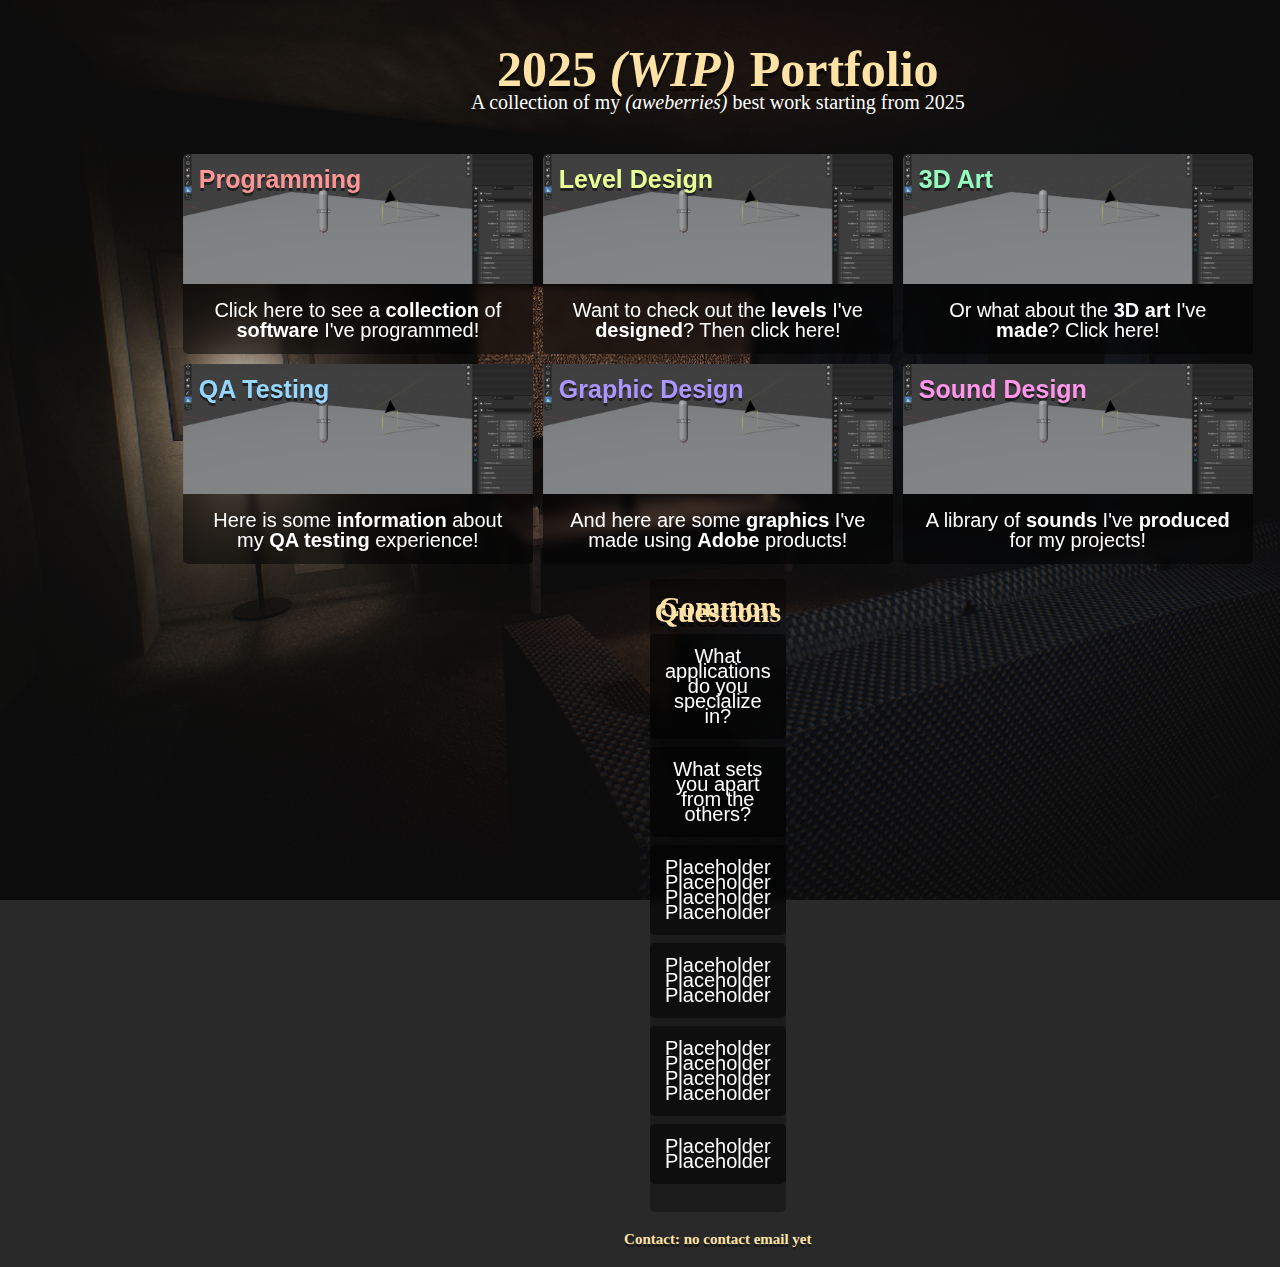
<file: index.html>
<!DOCTYPE html>
<html lang="en">
    <head>
        <link rel="stylesheet" type="text/css" href="style.css">
        <title>aweberries 2025 Portfolio</title>
    </head>
    <body>
        <section>
            <div class="introduction">
                <h1 class="introduction-title">2025 <i>(WIP)</i> Portfolio</h1>
                <p1 class="introduction-description">A collection of my <i>(aweberries)</i> best work starting from 2025</p1>
            </div>

            <div class="full-portfolio">
                <div class="portfolio-grid">
                    <a href="pages/programming.html">
                        <button class="card">
                            <img src="images/Screenshot 2025-01-08 123438.png" class="card-image">
    
                            <div class="card-content">
                                <h1 class="card-header" style="color: rgb(255, 150, 150);">Programming</h1>
                                <p class="card-paragraph">Click here to see a <b>collection</b> of <b>software</b> I've programmed!</p>
                            </div>
                        </button>
                    </a>
                    <a href="pages/level_design.html">
                        <button class="card">
                            <img src="images/Screenshot 2025-01-08 123438.png" class="card-image">
    
                            <div class="card-content">
                                <h1 class="card-header" style="color: rgb(232, 255, 150);">Level Design</h1>
                                <p class="card-paragraph">Want to check out the <b>levels</b> I've <b>designed</b>? Then click here!</p>
                            </div>
                        </button>
                    </a>
                    <a href="pages/3d_art.html">
                        <button class="card">
                            <img src="images/Screenshot 2025-01-08 123438.png" class="card-image">
    
                            <div class="card-content">
                                <h1 class="card-header" style="color: rgb(150, 255, 192);">3D Art</h1>
                                <p class="card-paragraph">Or what about the <b>3D art</b> I've <b>made</b>? Click here!</p>
                            </div>
                        </button>
                    </a>
                    <a href="pages/qa_testing.html">
                        <button class="card">
                            <img src="images/Screenshot 2025-01-08 123438.png" class="card-image">
    
                            <div class="card-content">
                                <h1 class="card-header" style="color: rgb(150, 215, 255);">QA Testing</h1>
                                <p class="card-paragraph">Here is some <b>information</b> about my <b>QA testing</b> experience!</p>
                            </div>
                        </button>
                    </a>
                    <a href="pages/graphic_design.html">
                        <button class="card">
                            <img src="images/Screenshot 2025-01-08 123438.png" class="card-image">
    
                            <div class="card-content">
                                <h1 class="card-header" style="color: rgb(171, 150, 255);">Graphic Design</h1>
                                <p class="card-paragraph">And here are some <b>graphics</b> I've made using <b>Adobe</b> products!</p>
                            </div>
                        </button>
                    </a>
                    <a href="pages/sound_design.html">
                        <button class="card">
                            <img src="images/Screenshot 2025-01-08 123438.png" class="card-image">
    
                            <div class="card-content">
                                <h1 class="card-header" style="color: rgb(255, 150, 236);">Sound Design</h1>
                                <p class="card-paragraph">A library of <b>sounds</b> I've <b>produced</b> for my projects!</p>
                            </div>
                        </button>
                    </a>
                </div>
            </div>

            <div class="about-me">
                <h1 class="about-me-header">Common Questions</h1>
                <button>What applications do you specialize in?</button>
                <button>What sets you apart from the others?</button>
                <button>Placeholder Placeholder Placeholder Placeholder</button>
                <button>Placeholder Placeholder Placeholder</button>
                <button>Placeholder Placeholder Placeholder Placeholder</button>
                <button>Placeholder Placeholder</button>
            </div>

            <div class="end">
                <p1><b>Contact: no contact email yet</b></p1>
            </div>
        </section>
    </body>
</html>
</file>
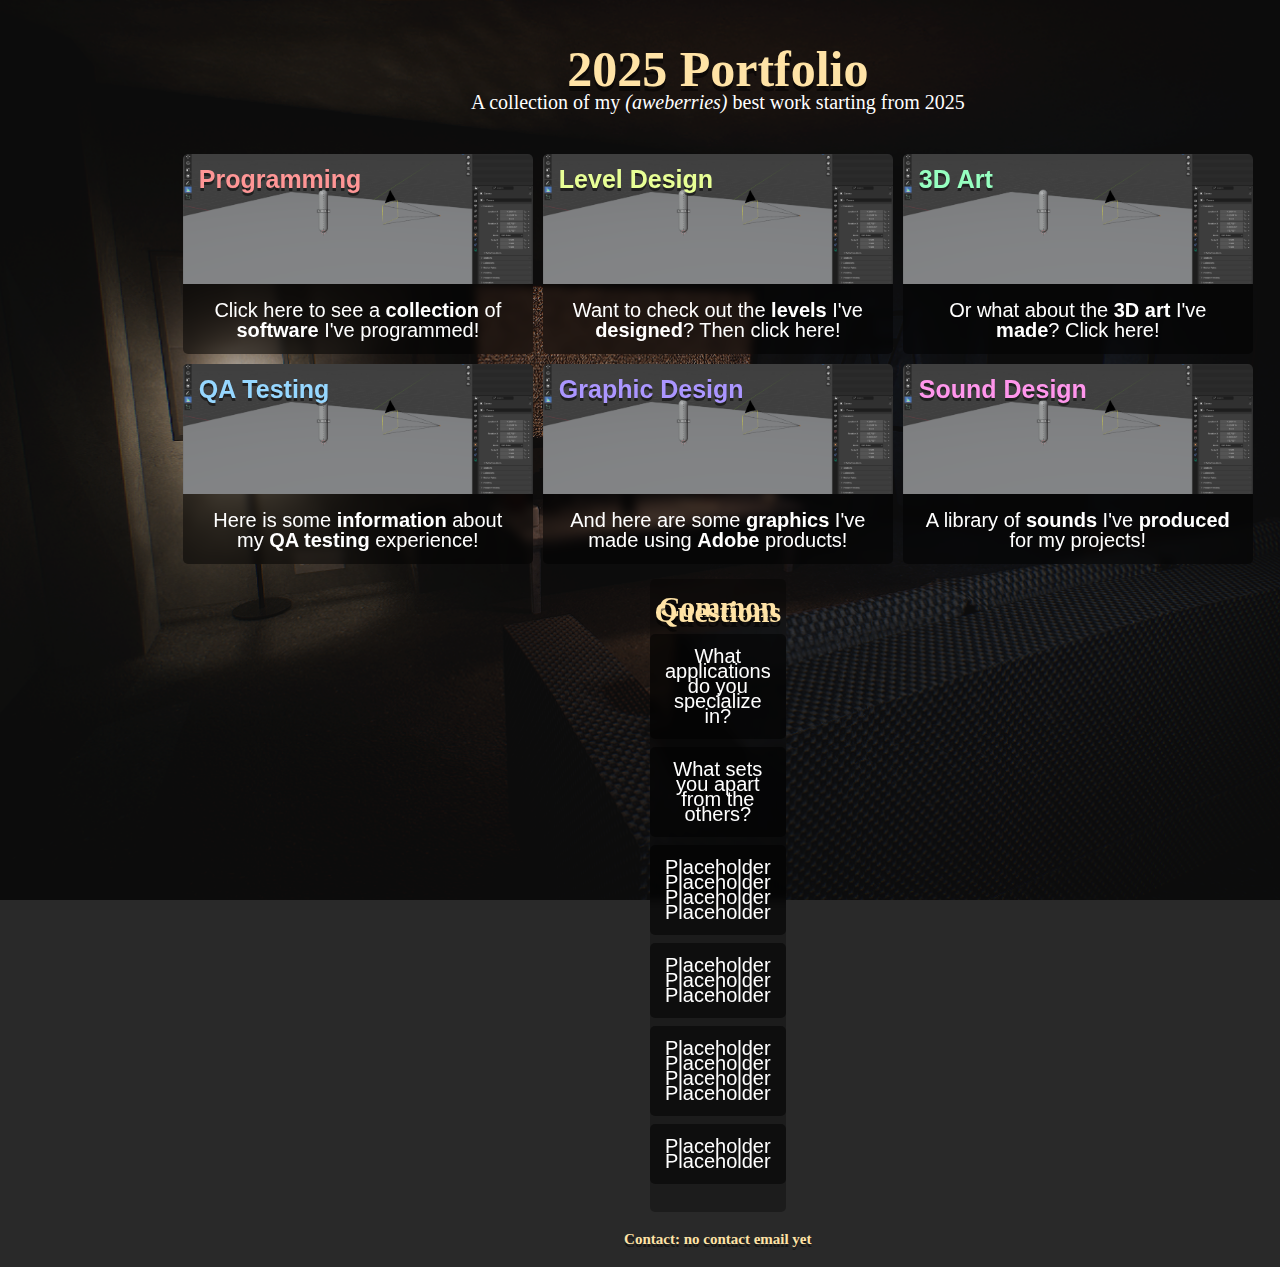
<file: pages/index/index.html>
<!DOCTYPE html>
<html lang="en">
    <head>
        <link rel="stylesheet" type="text/css" href="style.css">
        <title>aweberries 2025 Portfolio</title>
    </head>
    <body>
        <section>
            <div class="introduction">
                <h1 class="introduction-title">2025 Portfolio</h1>
                <p1 class="introduction-description">A collection of my <i>(aweberries)</i> best work starting from 2025</p1>
            </div>

            <div class="full-portfolio">
                <div class="portfolio-grid">
                    <a href="/pages/programming/programming.html">
                        <button class="card">
                            <img src="/images/Screenshot 2025-01-08 123438.png" class="card-image">
    
                            <div class="card-content">
                                <h1 class="card-header" style="color: rgb(255, 150, 150);">Programming</h1>
                                <p class="card-paragraph">Click here to see a <b>collection</b> of <b>software</b> I've programmed!</p>
                            </div>
                        </button>
                    </a>
                    <a href="/pages/level_design/level_design.html">
                        <button class="card">
                            <img src="/images/Screenshot 2025-01-08 123438.png" class="card-image">
    
                            <div class="card-content">
                                <h1 class="card-header" style="color: rgb(232, 255, 150);">Level Design</h1>
                                <p class="card-paragraph">Want to check out the <b>levels</b> I've <b>designed</b>? Then click here!</p>
                            </div>
                        </button>
                    </a>
                    <a href="/pages/3d_art/3d_art.html">
                        <button class="card">
                            <img src="/images/Screenshot 2025-01-08 123438.png" class="card-image">
    
                            <div class="card-content">
                                <h1 class="card-header" style="color: rgb(150, 255, 192);">3D Art</h1>
                                <p class="card-paragraph">Or what about the <b>3D art</b> I've <b>made</b>? Click here!</p>
                            </div>
                        </button>
                    </a>
                    <a href="/pages/qa_testing/qa_testing.html">
                        <button class="card">
                            <img src="/images/Screenshot 2025-01-08 123438.png" class="card-image">
    
                            <div class="card-content">
                                <h1 class="card-header" style="color: rgb(150, 215, 255);">QA Testing</h1>
                                <p class="card-paragraph">Here is some <b>information</b> about my <b>QA testing</b> experience!</p>
                            </div>
                        </button>
                    </a>
                    <a href="/pages/graphic_design/graphic_design.html">
                        <button class="card">
                            <img src="/images/Screenshot 2025-01-08 123438.png" class="card-image">
    
                            <div class="card-content">
                                <h1 class="card-header" style="color: rgb(171, 150, 255);">Graphic Design</h1>
                                <p class="card-paragraph">And here are some <b>graphics</b> I've made using <b>Adobe</b> products!</p>
                            </div>
                        </button>
                    </a>
                    <a href="/pages/sound_design/sound_design.html">
                        <button class="card">
                            <img src="/images/Screenshot 2025-01-08 123438.png" class="card-image">
    
                            <div class="card-content">
                                <h1 class="card-header" style="color: rgb(255, 150, 236);">Sound Design</h1>
                                <p class="card-paragraph">A library of <b>sounds</b> I've <b>produced</b> for my projects!</p>
                            </div>
                        </button>
                    </a>
                </div>
            </div>

            <div class="about-me">
                <h1 class="about-me-header">Common Questions</h1>
                <button>What applications do you specialize in?</button>
                <button>What sets you apart from the others?</button>
                <button>Placeholder Placeholder Placeholder Placeholder</button>
                <button>Placeholder Placeholder Placeholder</button>
                <button>Placeholder Placeholder Placeholder Placeholder</button>
                <button>Placeholder Placeholder</button>
            </div>

            <div class="end">
                <p1><b>Contact: no contact email yet</b></p1>
            </div>
        </section>
    </body>
</html>
</file>
<file: style.css>
body {
    font-family: Segoe UI;
    margin: 0;
    background: rgb(41, 41, 41);
}

section {
    height: fit-content;
    display: grid;
    position: relative;
}

section::before {
    content: "";
    position: absolute;
    inset: 0;

    background-image: url(images/HighresScreenshot00004.png);
    background-size: cover;
    background-position: center;
    background-attachment: fixed;

    opacity: 0.7;
}

/* Introduction */

.introduction {
    padding: 35px;
    isolation: isolate;

    text-align: center;
    line-height: 0;
}

.introduction-title {
    font-size: 50px;

    color: rgb(255, 227, 166);
    text-shadow: 0 5px 0 #0000007e;
}

.introduction-description {
    font-size: 20px;

    color: white;
}

/* Portfolio */

.portfolio-grid {
    padding: 15px;

    display: grid;
    grid-template-columns: 1fr;
    gap: 10px;

    @media (min-width: 450px) {
        grid-template-columns: repeat(3, minmax(150px, max-content));
        justify-content: center;
    };
}

.card {
    height: 200px;
    width: 350px;
    position: relative;
    isolation: isolate;

    border: none;
    border-radius: 5px;

    background-color: rgba(0, 0, 0, 0.5);
    transition: all 0.2s ease-out;
    backdrop-filter: blur(4px);
}

.card-content {
    padding: 10px;

    font-size: 20px;
    text-align: center;
    line-height: 20px;

    color: rgb(255, 255, 255);
}

.card-image {
    width: 100%;
    height: 65%;
    position: absolute;

    /* Not sure if there's a better way of centering the images */

    margin-left: -50%;
    margin-top: -5px;
    object-fit: cover;

    opacity: 1;
    border-radius: 5px 5px 0 0;
    transition: all 0.2s ease-out;
}

.card-header {
    font-size: 25px;
    text-align: left;

    margin: 0;
    isolation: isolate;

    text-shadow: 0 3px 0 #0000007e;
}

.card-paragraph {
    font-size: 20px;
    
    margin: 111px 0 0 0;
    isolation: isolate;
}

.card:hover {
    box-shadow: 0 0 10px;
    background-color: rgba(0, 0, 0, 0.75);

    .card-image {
        opacity: 1;
    };
}

/* About Me */

.about-me {
    padding: 5px 0 20px 0;
    isolation: isolate;
    
    margin: 0 650px 0 650px;
    border-radius: 5px;

    background-color: #0000004f;
    backdrop-filter: blur(4px);
    
}
.about-me > h1 {
    font-size: 30px;
    text-align: center;
    line-height: 5px;

    color: rgb(255, 227, 166);
    text-shadow: 0 5px 0 #0000007e;
}

.about-me > button {
    padding: 15px;

    font-size: 20px;
    line-height: 15px;

    display: grid;
    margin: auto auto 8px auto;
    border: none;
    border-radius: 5px;

    color: rgb(255, 255, 255);
    background-color: rgba(0, 0, 0, 0.5);
}

/* Bottom */

.end {
    padding: 15px;
    isolation: isolate;

    font-size: 15px;
    text-align: center;
    line-height: 25px;

    color: rgb(255, 227, 166);
    text-shadow: 0 3px 0 #0000007e;
}
</file>
<file: pages/index/style.css>
body {
    font-family: Segoe UI;
    margin: 0;
    background: rgb(41, 41, 41);
}

section {
    height: fit-content;
    display: grid;
    position: relative;
}

section::before {
    content: "";
    position: absolute;
    inset: 0;

    background-image: url(/images/HighresScreenshot00004.png);
    background-size: cover;
    background-position: center;
    background-attachment: fixed;

    opacity: 0.7;
}

/* Introduction */

.introduction {
    padding: 35px;
    isolation: isolate;

    text-align: center;
    line-height: 0;
}

.introduction-title {
    font-size: 50px;

    color: rgb(255, 227, 166);
    text-shadow: 0 5px 0 #0000007e;
}

.introduction-description {
    font-size: 20px;

    color: white;
}

/* Portfolio */

.portfolio-grid {
    padding: 15px;

    display: grid;
    grid-template-columns: 1fr;
    gap: 10px;

    @media (min-width: 450px) {
        grid-template-columns: repeat(3, minmax(150px, max-content));
        justify-content: center;
    };
}

.card {
    height: 200px;
    width: 350px;
    position: relative;
    isolation: isolate;

    border: none;
    border-radius: 5px;

    background-color: rgba(0, 0, 0, 0.5);
    transition: all 0.2s ease-out;
    backdrop-filter: blur(4px);
}

.card-content {
    padding: 10px;

    font-size: 20px;
    text-align: center;
    line-height: 20px;

    color: rgb(255, 255, 255);
}

.card-image {
    width: 100%;
    height: 65%;
    position: absolute;

    /* Not sure if there's a better way of centering the images */

    margin-left: -50%;
    margin-top: -5px;
    object-fit: cover;

    opacity: 1;
    border-radius: 5px 5px 0 0;
    transition: all 0.2s ease-out;
}

.card-header {
    font-size: 25px;
    text-align: left;

    margin: 0;
    isolation: isolate;

    text-shadow: 0 3px 0 #0000007e;
}

.card-paragraph {
    font-size: 20px;
    
    margin: 111px 0 0 0;
    isolation: isolate;
}

.card:hover {
    box-shadow: 0 0 10px;
    background-color: rgba(0, 0, 0, 0.75);

    .card-image {
        opacity: 1;
    };
}

/* About Me */

.about-me {
    padding: 5px 0 20px 0;
    isolation: isolate;
    
    margin: 0 650px 0 650px;
    border-radius: 5px;

    background-color: #0000004f;
    backdrop-filter: blur(4px);
    
}
.about-me > h1 {
    font-size: 30px;
    text-align: center;
    line-height: 5px;

    color: rgb(255, 227, 166);
    text-shadow: 0 5px 0 #0000007e;
}

.about-me > button {
    padding: 15px;

    font-size: 20px;
    line-height: 15px;

    display: grid;
    margin: auto auto 8px auto;
    border: none;
    border-radius: 5px;

    color: rgb(255, 255, 255);
    background-color: rgba(0, 0, 0, 0.5);
}

/* Bottom */

.end {
    padding: 15px;
    isolation: isolate;

    font-size: 15px;
    text-align: center;
    line-height: 25px;

    color: rgb(255, 227, 166);
    text-shadow: 0 3px 0 #0000007e;
}
</file>
